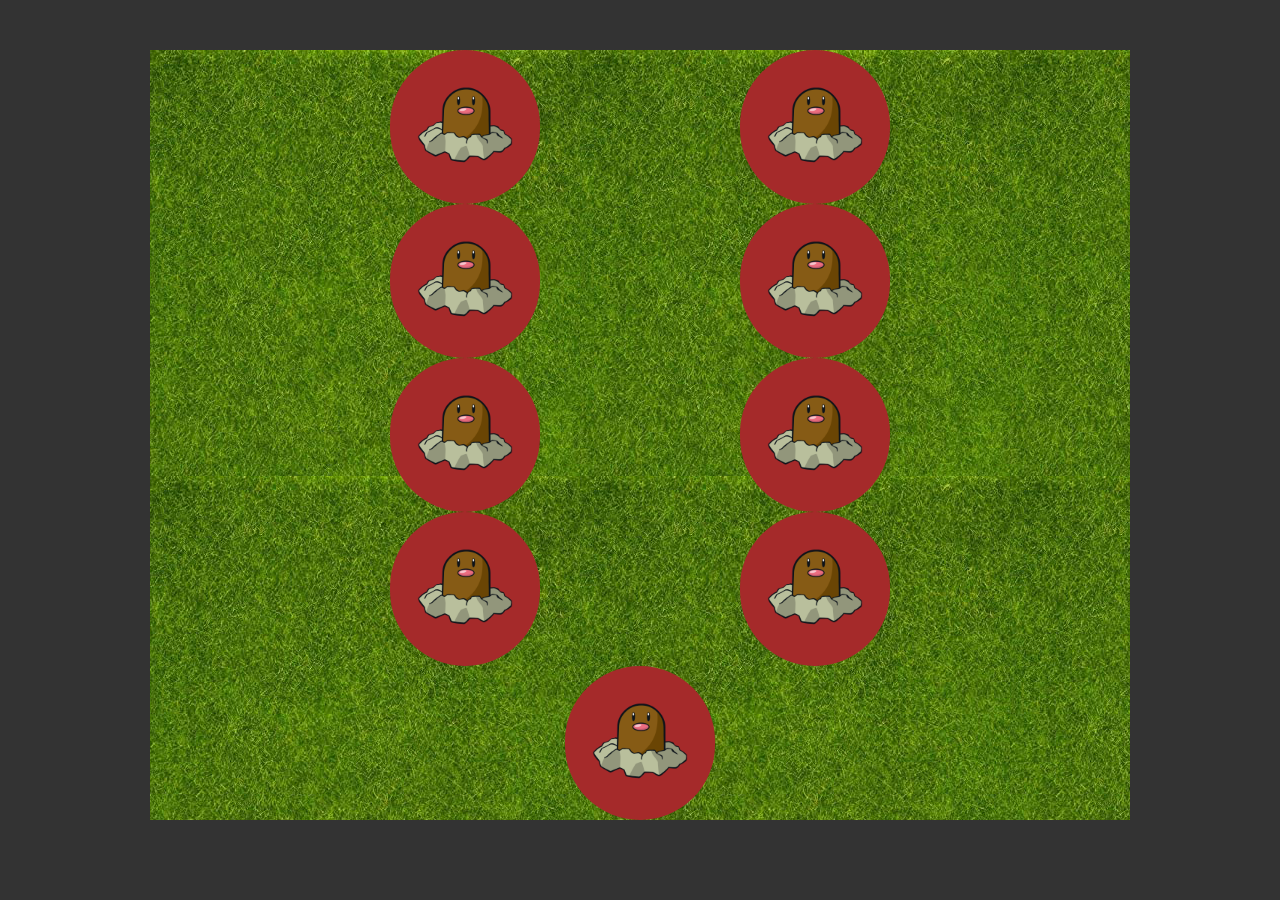
<file: index.html>
<!DOCTYPE html>
<html lang="fr">

<head>
    <meta charset="UTF-8">
    <meta http-equiv="X-UA-Compatible" content="IE=edge">
    <!-- ici je gère la taille de l'écran -->
    <meta name="viewport" content="width=device-width, initial-scale=1.0">
    
    <!-- ici je met le titre de l'onglet de page -->
    <title>Tape taupe</title>
    
    <!-- ici je met le link bootstrapp -->
    <link href="https://cdn.jsdelivr.net/npm/bootstrap@5.2.3/dist/css/bootstrap.min.css" rel="stylesheet" integrity="sha384-rbsA2VBKQhggwzxH7pPCaAqO46MgnOM80zW1RWuH61DGLwZJEdK2Kadq2F9CUG65" crossorigin="anonymous">
    <link rel="icon" href="./autocollant-taupiqueur-pokemon-050.jpg" />
    <link href="style.css" rel="stylesheet">
</head>


<body>
    <!-- ici je fais mon responsive avec bootstrapp -->
    <div class="container">
            <div class="taupe"><img id="i1" width="150px" height="150px" src="./autocollant-taupiqueur-pokemon-050.jpg"></div>
            <div class="taupe"><img id="i2" width="150px" height="150px" src="./autocollant-taupiqueur-pokemon-050.jpg"></div>
            <div class="taupe"><img id="i3" width="150px" height="150px" src="./autocollant-taupiqueur-pokemon-050.jpg"></div>

            <div class="taupe"><img id="i4" width="150px" height="150px" src="./autocollant-taupiqueur-pokemon-050.jpg"></div>
            <div class="taupe"><img id="i5" width="150px" height="150px" src="./autocollant-taupiqueur-pokemon-050.jpg"></div>
            <div class="taupe"><img id="i6" width="150px" height="150px" src="./autocollant-taupiqueur-pokemon-050.jpg"></div>

            <div class="taupe"><img id="i7" width="150px" height="150px" src="./autocollant-taupiqueur-pokemon-050.jpg"></div>
            <div class="taupe"><img id="i8" width="150px" height="150px" src="./autocollant-taupiqueur-pokemon-050.jpg"></div>
            <div class="taupe"><img id="i9" width="150px" height="150px" src="./autocollant-taupiqueur-pokemon-050.jpg"></div>
    </div>
</body>



<script src="https://code.jquery.com/jquery-3.1.0.min.js"></script>
<script src="script.js"></script>
<script src="https://cdn.jsdelivr.net/npm/bootstrap@5.2.3/dist/js/bootstrap.bundle.min.js" integrity="sha384-kenU1KFdBIe4zVF0s0G1M5b4hcpxyD9F7jL+jjXkk+Q2h455rYXK/7HAuoJl+0I4" crossorigin="anonymous"></script>
</html>
</file>
<file: style.css>
div {
    margin-left: 100px;
    margin-right: 100px;
    background:url(./herbe.png);
}

body {
    margin: 50px;
    background: #333;
}

.container {
    display: flex;
    justify-content: center;
    flex-wrap: wrap;
}

.taupe {
    background: brown;
    border-radius: 80px;
}
</file>
